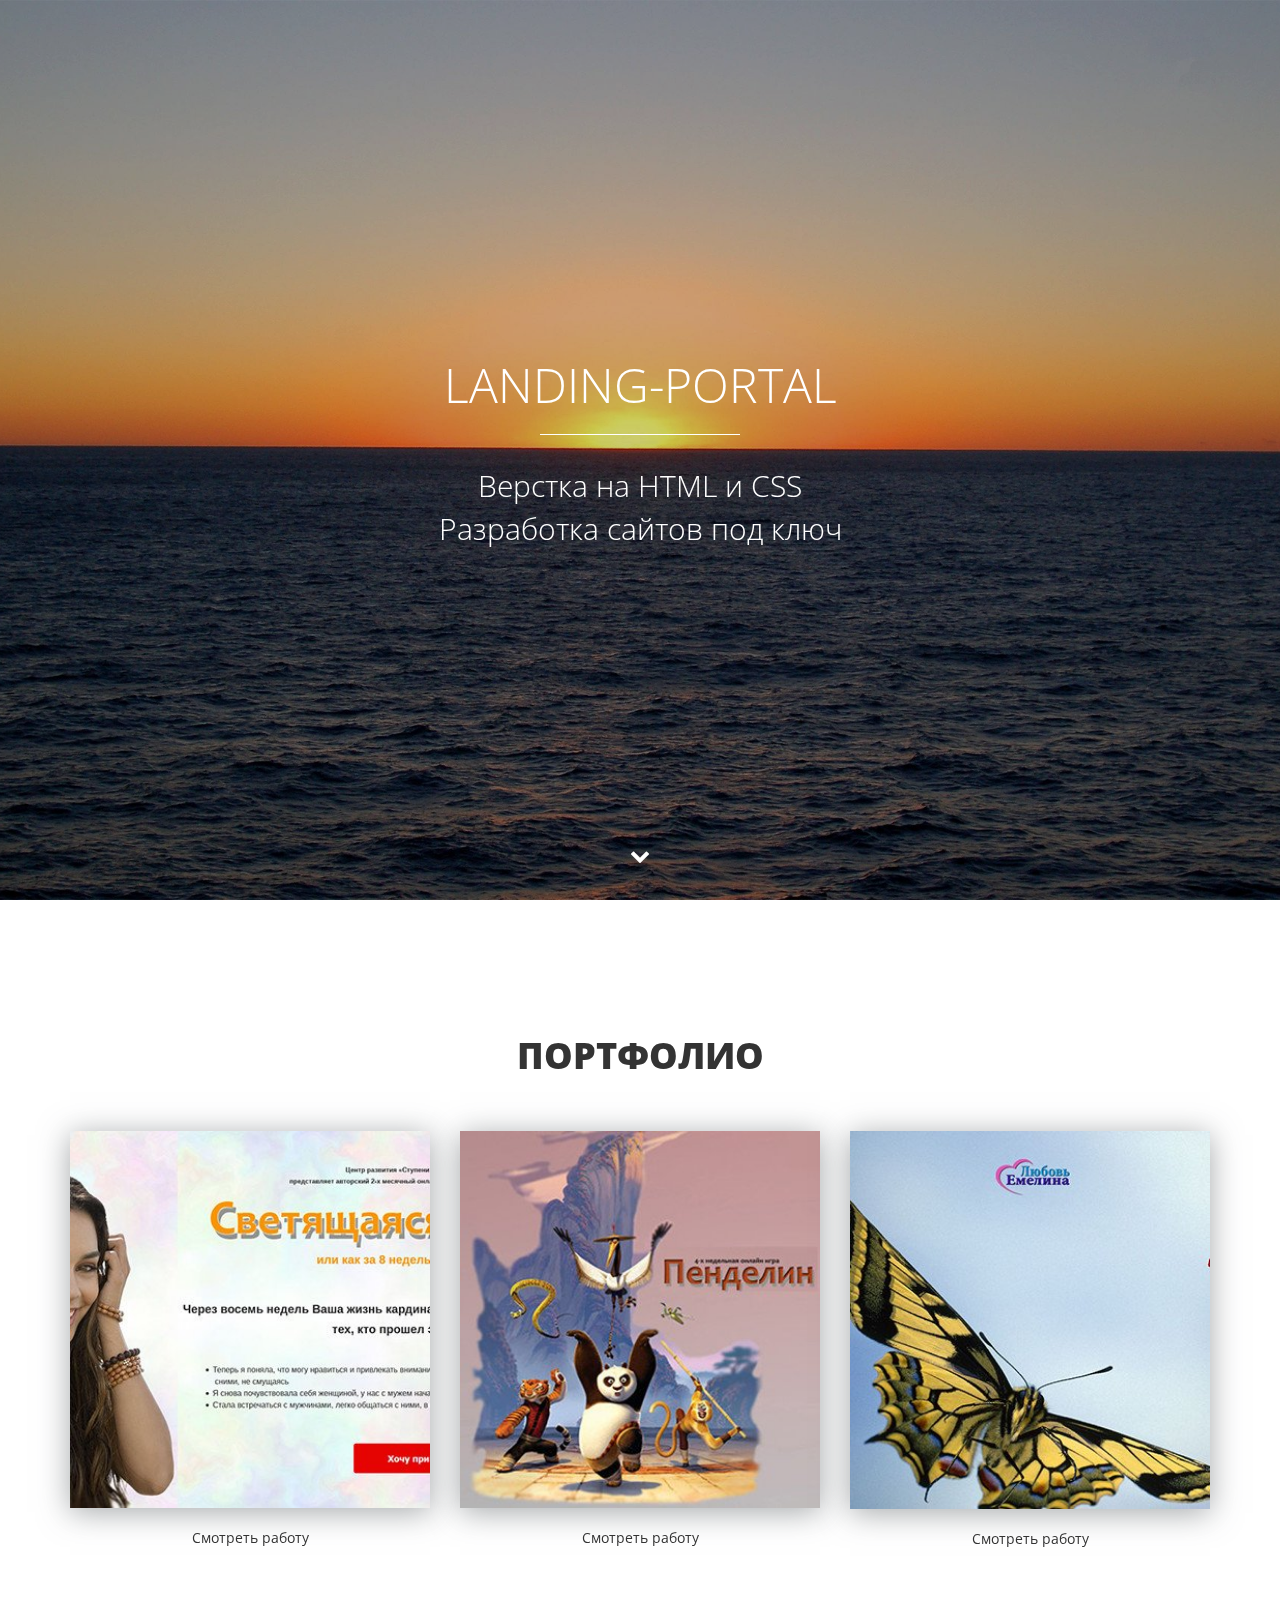
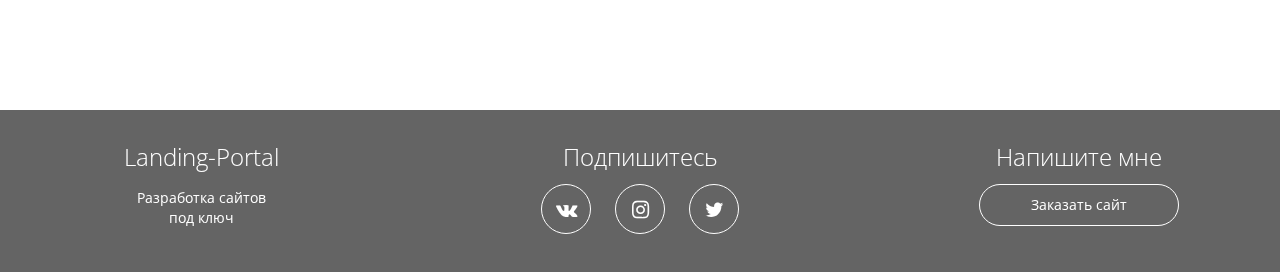
<file: index.html>
<!DOCTYPE html>
<html lang="ru">
  <head>
    <meta charset="utf-8">
    <meta http-equiv="X-UA-Compatible" content="IE=edge">
    <meta name="viewport" content="width=device-width, initial-scale=1">
    <!-- meta для соцсетей -->
    <meta property="og:url" content="">
    <meta property="og:type" content="website">
    <meta property="og:title" content="Landing-Portal - верстка сайтов на HTML и CSS">
    <meta property="og:image" content="">
    <meta property="og:description" content="Закажите разработку сайта без посредников от 5 990 рублей">
    <meta property="og:site_name" content="Портфолио верстальщика">
    <meta property="article:author" content="Landing-Portal">
    <!-- Заголовок сайта -->
    <title>Landing-Portal - Портфолио</title>
    <link href="https://fonts.googleapis.com/css?family=Open+Sans:400,700&amp;subset=cyrillic" rel="stylesheet">
    <link href="css/bootstrap.min.css" rel="stylesheet">
    <link rel="stylesheet" href="css/fontello.css">
    <link rel="stylesheet" href="css/fontello-embedded.css">
    <link href="css/style.css" rel="stylesheet">
    <!-- Фавиконка -->
    <link rel="shortcut icon" type="image/x-icon" href="img/logp/DA.png">
    <!--[if lt IE 9]>
      <script src="https://oss.maxcdn.com/html5shiv/3.7.3/html5shiv.min.js"></script>
      <script src="https://oss.maxcdn.com/respond/1.4.2/respond.min.js"></script>
    <![endif]-->
  </head>
  <body>
			
			<div class="main parallax-window" data-parallax="scroll" data-speed="0.3" data-image-src="img/main-bg.jpg">
			<div class="main-overlay"></div>
				<div class="wrapper">
					<div class="main-header">
						<h1>Landing-Portal </h1>
						<div class="main-line"></div>
						<p>Верстка на HTML и CSS <br>Разработка сайтов под ключ</p>
					</div>
				</div>
				<a class="main-down slowly" href="#prtf"><i class="icon-down"></i></a>
			</div> 

			<div class="portfolio" id="prtf">
				<div class="container">
					<h2 class="section-header">Портфолио</h2>
					<div class="row">
						<div class="col-md-4">
							<div class="portfolio-block">
							<img src="img/portfolio/1.jpg" alt="Работа №1">
							<a class="link cd-modal-trigger" data-work='work-1' href="#0">Смотреть работу</a>
							</div>
						</div>
						<div class="col-md-4">
							<div class="portfolio-block">
							<img src="img/portfolio/2.jpg" alt="Работа №2">
							<a class="link cd-modal-trigger" data-work='work-2' href="#0">Смотреть работу</a>
							</div>
						</div>
						<div class="col-md-4">
							<div class="portfolio-block">
							<img src="img/portfolio/3.jpg" alt="Работа №3">
							<a class="link cd-modal-trigger" data-work='work-3' href="#0">Смотреть работу</a>
							</div>
						</div>
					</div>
				</div>
			</div>   

			<div class="footer">
				<div class="container">
					<div class="row">
						<div class="col-md-3">
							<strong>Landing-Portal</strong>
							<p>Разработка сайтов <br>под ключ</p>
						</div>
						<div class="col-md-6">
							<strong>Подпишитесь</strong>
							<div class="social-links">
								<a href="https://vk.com/npermogorskaya"><i class="icon-vk"></i></a>
								<a href="https://www.instagram.com/natalia.permogorskaya"><i class="icon-instagram"></i></a>
								<a href="https://www.instagram.com/natalia.permogorskaya"><i class="icon-twitter"></i></a>
							</div>
						</div>
						<div class="col-md-3">
							<strong>Напишите мне</strong>
							<a href="https://vk.me/npermogorskaya" class="offer-btn">Заказать сайт</a>
						</div>
					</div>
				</div>
			</div>

<div class="cd-modal">
	<div class="modal-content">
		
	</div> <!-- .modal-content -->

	<a href="#0" class="modal-close">Close</a>
</div> <!-- .cd-modal -->

<div class="cd-transition-layer"> 
	<div class="bg-layer"></div>
</div> <!-- .cd-transition-layer -->

			<!-- Всплывающие окна -->
			<div class="modal fade" id="work" role="dialog">
			  <div class="modal-dialog" role="document">
			    <div class="modal-content">
			      <div class="modal-header">
			        <button type="button" class="close" data-dismiss="modal" aria-label="Close"><span aria-hidden="true">&times;</span></button>
			        <h4 class="modal-title">Описание проекта</h4>
			      </div>
			      <div class="modal-body">
			        
			      </div>
			    </div>
			  </div>
			</div>

    <!-- jQuery (necessary for Bootstrap's JavaScript plugins) -->
    <script src="https://ajax.googleapis.com/ajax/libs/jquery/1.12.4/jquery.min.js"></script>
    <script src="js/main.js"></script>
    <script src="js/parallax.min.js"></script>
    <script>
    	$(function() {
    		var link = $('.cd-modal-trigger');
    		link.on('click', function(event) {
    			var work = $(this).attr('data-work');
    			$('.modal-content').load(work+'.html');
    		});
    	});
    </script>

    <script>
    	$(document).ready(function() {
    		//навигация - плавной скроллинг к якорю
    		$(".slowly").on("click", function (event) {
    			//отменяем стандартную обработку нажатия по ссылке
    			event.preventDefault();
    			//забираем идентификатор блока с атрибута href
    			var id = $(this).attr('href'),
    			//узнаем высоту от начала страницы до блока на который ссылается якорь
    			top = $(id).offset().top;
    			//анимируем переход на расстояние - top за 800 мс
    			$('body,html').animate({scrollTop: top}, 800);
    		});

    	});
    </script>
  </body>
</html>
</file>
<file: css/fontello.css>
@font-face {
  font-family: 'fontello';
  src: url('../font/fontello.eot?32380751');
  src: url('../font/fontello.eot?32380751#iefix') format('embedded-opentype'),
       url('../font/fontello.woff2?32380751') format('woff2'),
       url('../font/fontello.woff?32380751') format('woff'),
       url('../font/fontello.ttf?32380751') format('truetype'),
       url('../font/fontello.svg?32380751#fontello') format('svg');
  font-weight: normal;
  font-style: normal;
}
/* Chrome hack: SVG is rendered more smooth in Windozze. 100% magic, uncomment if you need it. */
/* Note, that will break hinting! In other OS-es font will be not as sharp as it could be */
/*
@media screen and (-webkit-min-device-pixel-ratio:0) {
  @font-face {
    font-family: 'fontello';
    src: url('../font/fontello.svg?32380751#fontello') format('svg');
  }
}
*/
 
 [class^="icon-"]:before, [class*=" icon-"]:before {
  font-family: "fontello";
  font-style: normal;
  font-weight: normal;
  speak: none;
 
  display: inline-block;
  text-decoration: inherit;
  width: 1em;
  margin-right: .2em;
  text-align: center;
  /* opacity: .8; */
 
  /* For safety - reset parent styles, that can break glyph codes*/
  font-variant: normal;
  text-transform: none;
 
  /* fix buttons height, for twitter bootstrap */
  line-height: 1em;
 
  /* Animation center compensation - margins should be symmetric */
  /* remove if not needed */
  margin-left: .2em;
 
  /* you can be more comfortable with increased icons size */
  /* font-size: 120%; */
 
  /* Font smoothing. That was taken from TWBS */
  -webkit-font-smoothing: antialiased;
  -moz-osx-font-smoothing: grayscale;
 
  /* Uncomment for 3D effect */
  /* text-shadow: 1px 1px 1px rgba(127, 127, 127, 0.3); */
}
 
.icon-down:before { content: '\e800'; } /* '' */
.icon-twitter:before { content: '\f099'; } /* '' */
.icon-instagram:before { content: '\f16d'; } /* '' */
.icon-vk:before { content: '\f189'; } /* '' */
</file>
<file: css/fontello-embedded.css>
@font-face {
  font-family: 'fontello';
  src: url('../font/fontello.eot?97182324');
  src: url('../font/fontello.eot?97182324#iefix') format('embedded-opentype'),
       url('../font/fontello.svg?97182324#fontello') format('svg');
  font-weight: normal;
  font-style: normal;
}
@font-face {
  font-family: 'fontello';
  src: url('[data-uri]') format('woff'),
       url('[data-uri]') format('truetype');
}
/* Chrome hack: SVG is rendered more smooth in Windozze. 100% magic, uncomment if you need it. */
/* Note, that will break hinting! In other OS-es font will be not as sharp as it could be */
/*
@media screen and (-webkit-min-device-pixel-ratio:0) {
  @font-face {
    font-family: 'fontello';
    src: url('../font/fontello.svg?97182324#fontello') format('svg');
  }
}
*/
 
 [class^="icon-"]:before, [class*=" icon-"]:before {
  font-family: "fontello";
  font-style: normal;
  font-weight: normal;
  speak: none;
 
  display: inline-block;
  text-decoration: inherit;
  width: 1em;
  margin-right: .2em;
  text-align: center;
  /* opacity: .8; */
 
  /* For safety - reset parent styles, that can break glyph codes*/
  font-variant: normal;
  text-transform: none;
     
  /* fix buttons height, for twitter bootstrap */
  line-height: 1em;
 
  /* Animation center compensation - margins should be symmetric */
  /* remove if not needed */
  margin-left: .2em;
 
  /* you can be more comfortable with increased icons size */
  /* font-size: 120%; */
 
  /* Uncomment for 3D effect */
  /* text-shadow: 1px 1px 1px rgba(127, 127, 127, 0.3); */
}
.icon-down:before { content: '\e800'; } /* '' */
.icon-twitter:before { content: '\f099'; } /* '' */
.icon-instagram:before { content: '\f16d'; } /* '' */
.icon-vk:before { content: '\f189'; } /* '' */
</file>
<file: css/style.css>
body {
	font-family: 'Open Sans', sans-serif;
}
html {
	font-size: 10px;
}
a:active, a:visited, a:focus {
	text-decoration: none;
	outline: none;
}
.wrapper {
	display:table-cell;
	vertical-align:middle;
}
.main {
	position: relative;
	display:table;
	width: 100%;
	text-align: center;
	color: #fff;
	height: 100vh;
	// background: #000 url(../img/main-bg.jpg) center center no-repeat;
}
.main-overlay {
	position: absolute;
	z-index: 1;
	width: 100%;
	height: 100%;
	background-color: rgba(0,0,0,0.2);
}
.main h1 {
	margin-bottom: 1.4rem;
	font-weight: 300;
	text-transform: uppercase;
	font-size: 4.8rem;
}
.main p {
	font-size: 3rem;
	font-weight: 300;
}
.main-header {
	position: relative;
	z-index: 2;
}
.main-line {
	width: 200px;
	height: 1px;
	background-color: #fff;
	margin: 0 auto;
}
.main-down {
	position: absolute;
	color: #fff;
	z-index: 4;
	bottom: 2rem;
	display: inline-block;
	font-size: 2rem;
	width: 50px;
	height: 50px;
	border-radius: 50%;
	border: 1px solid transparent;
	line-height: 50px;
	left: 50%;
	margin-left: -25px;
	transition: 0.2s;
}
.main-down:hover {
	color: #fff;
	border-color: #fff;
}
/*Секция с портфолио*/
.portfolio {
	padding: 10rem 0px;
	text-align: center;
}
.section-header {
	text-transform: uppercase;
	font-weight: 800;
	font-size: 3.6rem;
	margin-bottom: 5rem;
}
.portfolio img {
	width: 100%;
	max-width: 360px;
	box-shadow: 0px 4px 29px 0px rgba(87, 92, 97, 0.54);
}
.portfolio a {
	display: block;
	margin: 2rem auto 6rem;
	color: #333;
	width: 17rem;
	border-bottom: 1px solid transparent;
}
.portfolio a:hover {
	text-decoration: none;
	border-bottom: 1px dotted #333;
}
/*Секция - подвал*/
.footer {
	background-color: #646464;
	color: #fff;
	text-align: center;
	padding: 3rem 0;
}
.footer strong {
	font-weight: 300;
	font-size: 2.4rem;
}
.social-links {
	margin-top: 1rem;
}
.social-links a {
	width: 5rem;
	height: 5rem;
	line-height: 5rem;
	display: inline-block;
	color: #fff;
	border: solid 1px #fff;
	border-radius: 50%;
	margin-left: 1rem;
	margin-right: 1rem;
	font-size: 2rem;
	transition: 0.2s;
}
.social-links a:hover {
	background-color: #fff;
	color: #646464;
}
.offer-btn {
	display: block;
	width: 80%;
	max-width: 200px;
	margin: 1rem auto;
	border: 1px solid #fff;
	padding-top: 1rem;
	padding-bottom: 1rem;
	color: #fff;
	border-radius: 100px;
	transition: 0.2s;
}
.offer-btn:hover {
	text-decoration: none;
	background-color: #fff;
	color: #646464;
}
.modal-content h4 {
	font-weight: 300;
	font-size: 2.5rem;
}
.modal-contet p {
	font-size: 1.4rem;
	padding: 0;
}
.close {
	background-color: transparent;
	border: none;
	font-size: 2.5rem;
	position: absolute;
	right: 2rem;
	top: 1rem;
}
.modal-btn {
	display: inline-block;
	color: #fff;
	border: 1px solid #fff;
	padding: 10px 20px;
	border-radius: 5px;
}
.modal-btn:hover {
	background-color: #fff;
	color: #333;
	text-decoration: none;
}
@media (min-width: 0px) and (max-width: 767px) {
	html {
		font-size: 7px;
	}
	.footer strong {
		margin: 3rem 0 2rem;
		display: inline-block;
	}
	.social-links a {
		font-size: 1.5rem;
	}
}

@media (min-width: 768px) and (max-width: 991px) {
	.footer strong {
		margin: 3rem 0 2rem;
		display: inline-block;
	}
}

/* Модальное окно */

/* -------------------------------- 

Main Content

-------------------------------- */
.cd-main-content {
  position: relative;
  z-index: 1;
  width: 100%;
  height: 100vh;
  /* vertically align its content */
  display: table;
  background-color: #e4dcca;
}
.cd-main-content .center {
  /* vertically align inside parent element */
  display: table-cell;
  vertical-align: middle;
  text-align: center;
}

/* -------------------------------- 

Modal window 

-------------------------------- */
.cd-modal {
  position: fixed;
  top: 0;
  left: 0;
  z-index: 3;
  height: 100%;
  width: 100%;
  overflow: hidden;
  background-size: cover;
  opacity: 0;
  visibility: hidden;
  -webkit-transition: opacity 0.3s 0s, visibility 0s 0.3s;
  -moz-transition: opacity 0.3s 0s, visibility 0s 0.3s;
  transition: opacity 0.3s 0s, visibility 0s 0.3s;
}
.modal-content {
	background: #402f44 url(../img/modal-bg.jpg) no-repeat center center;
}
.cd-modal .modal-content {
  height: 100%;
  overflow-y: auto;
  padding: 3em 5%;
  color: #e4dcca;
  -webkit-font-smoothing: antialiased;
  -moz-osx-font-smoothing: grayscale;
}
.cd-modal h1 {
  text-align: center;
}
.cd-modal h1::after {
  /* ink/brush separation */
  content: '';
  display: block;
  width: 130px;
  height: 18px;
  background: url(../img/ink-separation.svg) no-repeat center center;
  margin: .2em auto 0;
}
.cd-modal p {
  line-height: 1.6;
  max-width: 800px;
}
.cd-modal .modal-close {
  /* 'X' icon */
  position: absolute;
  z-index: 1;
  top: 20px;
  right: 5%;
  height: 45px;
  width: 45px;
  border-radius: 50%;
  background: rgba(0, 0, 0, 0.3) url(../img/cd-icon-close.svg) no-repeat center center;
  /* image replacement */
  overflow: hidden;
  text-indent: 100%;
  white-space: nowrap;
  visibility: hidden;
  opacity: 0;
  -webkit-transform: scale(0);
  -moz-transform: scale(0);
  -ms-transform: scale(0);
  -o-transform: scale(0);
  transform: scale(0);
  -webkit-transition: -webkit-transform 0.3s 0s, visibility 0s 0.3s, opacity 0.3s 0s;
  -moz-transition: -moz-transform 0.3s 0s, visibility 0s 0.3s, opacity 0.3s 0s;
  transition: transform 0.3s 0s, visibility 0s 0.3s, opacity 0.3s 0s;
}
.no-touch .cd-modal .modal-close:hover {
  background-color: rgba(0, 0, 0, 0.5);
}
.cd-modal.visible {
  opacity: 1;
  visibility: visible;
  -webkit-transition: opacity 0.7s, visibility 0s;
  -moz-transition: opacity 0.7s, visibility 0s;
  transition: opacity 0.7s, visibility 0s;
}
.cd-modal.visible .modal-content {
  /* this fixes the buggy scrolling on webkit browsers - mobile devices only - when overflow property is applied */
  -webkit-overflow-scrolling: touch;
}
.cd-modal.visible .modal-close {
  visibility: visible;
  opacity: 1;
  -webkit-transition: -webkit-transform 0.3s 0s, visibility 0s 0s, opacity 0.3s 0s;
  -moz-transition: -moz-transform 0.3s 0s, visibility 0s 0s, opacity 0.3s 0s;
  transition: transform 0.3s 0s, visibility 0s 0s, opacity 0.3s 0s;
  -webkit-transform: scale(1);
  -moz-transform: scale(1);
  -ms-transform: scale(1);
  -o-transform: scale(1);
  transform: scale(1);
}
@media only screen and (min-width: 1100px) {
  .cd-modal .modal-content {
    padding: 6em 5%;
  }
  .cd-modal .modal-close {
    height: 60px;
    width: 60px;
  }
  .cd-modal p {
    font-size: 2rem;
  }
}

/* -------------------------------- 

Transition Layer 

-------------------------------- */
.cd-transition-layer {
  position: fixed;
  top: 0;
  left: 0;
  z-index: 2;
  height: 100%;
  width: 100%;
  opacity: 0;
  visibility: hidden;
  overflow: hidden;
}
.cd-transition-layer .bg-layer {
  position: absolute;
  left: 50%;
  top: 50%;
  -webkit-transform: translateY(-50%) translateX(-2%);
  -moz-transform: translateY(-50%) translateX(-2%);
  -ms-transform: translateY(-50%) translateX(-2%);
  -o-transform: translateY(-50%) translateX(-2%);
  transform: translateY(-50%) translateX(-2%);
  /* its dimentions will be overwritten using jQuery to proportionally fit the viewport */
  height: 100%;
  /* our sprite is composed of 25 frames */
  width: 2500%;
  background: url(../img/ink.png) no-repeat 0 0;
  background-size: 100% 100%;
}
.cd-transition-layer.visible {
  opacity: 1;
  visibility: visible;
}
.cd-transition-layer.opening .bg-layer {
  -webkit-animation: cd-sequence 0.8s steps(24);
  -moz-animation: cd-sequence 0.8s steps(24);
  animation: cd-sequence 0.8s steps(24);
  -webkit-animation-fill-mode: forwards;
  -moz-animation-fill-mode: forwards;
  animation-fill-mode: forwards;
}
.cd-transition-layer.closing .bg-layer {
  -webkit-animation: cd-sequence-reverse 0.8s steps(24);
  -moz-animation: cd-sequence-reverse 0.8s steps(24);
  animation: cd-sequence-reverse 0.8s steps(24);
  -webkit-animation-fill-mode: forwards;
  -moz-animation-fill-mode: forwards;
  animation-fill-mode: forwards;
}
.no-cssanimations .cd-transition-layer {
  display: none;
}

@-webkit-keyframes cd-sequence {
  0% {
    /* translateX(-2%) is used to horizontally center the first frame inside the viewport */
    -webkit-transform: translateY(-50%) translateX(-2%);
  }
  100% {
    /* translateX(-98%) (2% + 96) is used to horizontally center the last frame inside the viewport  */
    -webkit-transform: translateY(-50%) translateX(-98%);
  }
}
@-moz-keyframes cd-sequence {
  0% {
    /* translateX(-2%) is used to horizontally center the first frame inside the viewport */
    -moz-transform: translateY(-50%) translateX(-2%);
  }
  100% {
    /* translateX(-98%) (2% + 96) is used to horizontally center the last frame inside the viewport  */
    -moz-transform: translateY(-50%) translateX(-98%);
  }
}
@keyframes cd-sequence {
  0% {
    /* translateX(-2%) is used to horizontally center the first frame inside the viewport */
    -webkit-transform: translateY(-50%) translateX(-2%);
    -moz-transform: translateY(-50%) translateX(-2%);
    -ms-transform: translateY(-50%) translateX(-2%);
    -o-transform: translateY(-50%) translateX(-2%);
    transform: translateY(-50%) translateX(-2%);
  }
  100% {
    /* translateX(-98%) (2% + 96) is used to horizontally center the last frame inside the viewport  */
    -webkit-transform: translateY(-50%) translateX(-98%);
    -moz-transform: translateY(-50%) translateX(-98%);
    -ms-transform: translateY(-50%) translateX(-98%);
    -o-transform: translateY(-50%) translateX(-98%);
    transform: translateY(-50%) translateX(-98%);
  }
}
@-webkit-keyframes cd-sequence-reverse {
  0% {
    -webkit-transform: translateY(-50%) translateX(-98%);
  }
  100% {
    -webkit-transform: translateY(-50%) translateX(-2%);
  }
}
@-moz-keyframes cd-sequence-reverse {
  0% {
    -moz-transform: translateY(-50%) translateX(-98%);
  }
  100% {
    -moz-transform: translateY(-50%) translateX(-2%);
  }
}
@keyframes cd-sequence-reverse {
  0% {
    -webkit-transform: translateY(-50%) translateX(-98%);
    -moz-transform: translateY(-50%) translateX(-98%);
    -ms-transform: translateY(-50%) translateX(-98%);
    -o-transform: translateY(-50%) translateX(-98%);
    transform: translateY(-50%) translateX(-98%);
  }
  100% {
    -webkit-transform: translateY(-50%) translateX(-2%);
    -moz-transform: translateY(-50%) translateX(-2%);
    -ms-transform: translateY(-50%) translateX(-2%);
    -o-transform: translateY(-50%) translateX(-2%);
    transform: translateY(-50%) translateX(-2%);
  }
}
</file>
